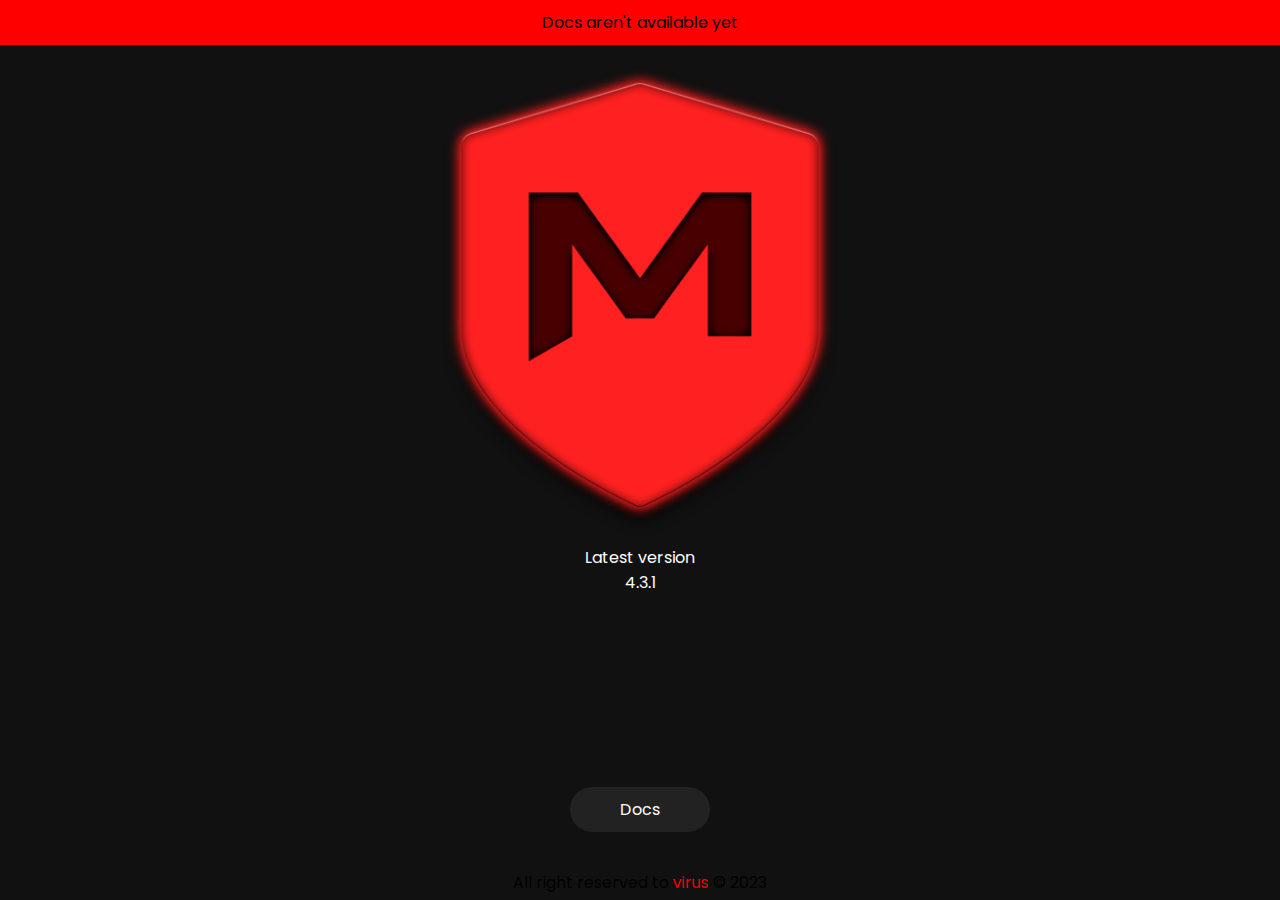
<file: docs/index.html>
<!DOCTYPE html>
<html lang="en">
    <head>
        <meta charset="UTF-8">
        <meta http-equiv="X-UA-Compatible" content="IE=edge">
        <meta name="viewport" content="width=device-width, initial-scale=1.0">
        <title>MyPass</title>
        <link rel="icon" href="mypass.png">
        <link rel="stylesheet" href="style.css">
    </head>

    <header>
        <div class="warning-message">Docs aren't available yet</div> <!-- no-message -->
        <img src="mypass.png" alt="mypass" class="logo" draggable="false">
    </header>
    
    <body>
        <span class="version-title">Latest version</span>
        <span class="version">4.3.1</span>
        <a href="#" class="docs disabled" draggable="false">Docs</a> <!-- disabled -->
    </body>
    
    <footer>
        <span>
            All right reserved to
            <a class="github-link" href="https://github.com/isecvirus/MyPass" target="_blank">virus</a>
            © 2023
        </span>
    </footer>
</html>
</file>
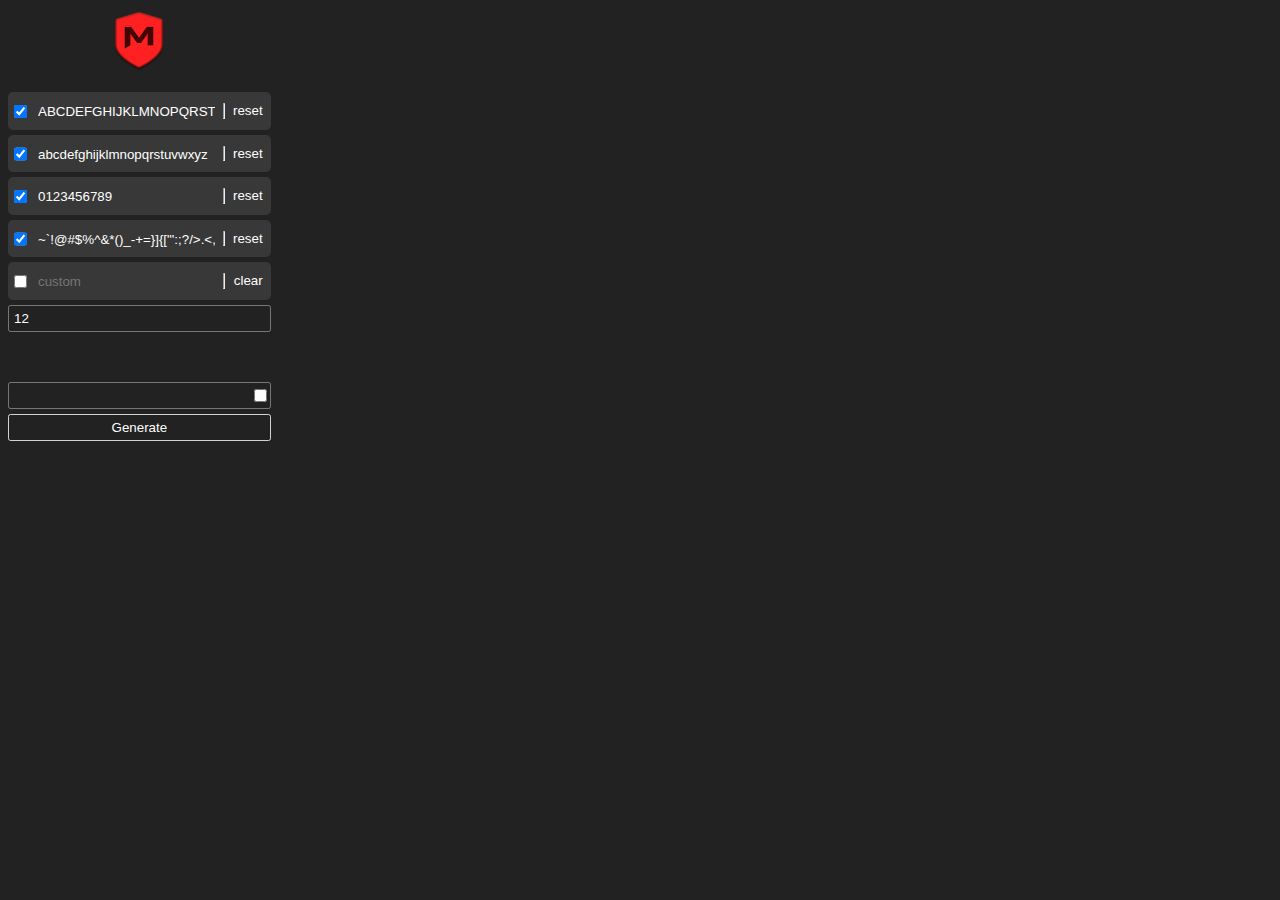
<file: browser-extension/mp.html>
<!DOCTYPE html>
<html lang="en">
  <head>
    <meta charset="UTF-8" />
    <title>MyPass</title>
    <link rel="stylesheet" href="mp.css" />
    <script src="mp.js" defer></script>
  </head>
  <body>
    <div class="logo">
      <img src="mp.png" alt="mypass" width="64" height="64" draggable="false" />
    </div>
    <div class="chars-settings-cont">
      <div class="uppers">
        <input type="checkbox" id="contain-uppers" checked />
        <input id="upper-chars" class="field" type="text" placeholder="upper" />
        <hr />
        <button id="reset-upper-chars" class="reset-btn">reset</button>
      </div>

      <div class="lowers">
        <input type="checkbox" id="contain-lowers" checked />
        <input id="lower-chars" class="field" type="text" placeholder="lower" />
        <hr />
        <button id="reset-lower-chars" class="reset-btn">reset</button>
      </div>

      <div class="numbers">
        <input type="checkbox" id="contain-numbers" checked />
        <input
          id="number-chars"
          class="field"
          type="text"
          placeholder="number"
        />
        <hr />
        <button id="reset-number-chars" class="reset-btn">reset</button>
      </div>

      <div class="punctuations">
        <input type="checkbox" id="contain-punctuations" checked />
        <input
          id="punctuation-chars"
          class="field"
          type="text"
          placeholder="punctuation"
        />
        <hr />
        <button id="reset-punctuation-chars" class="reset-btn">reset</button>
      </div>

      <div class="customs">
        <input type="checkbox" id="contain-customs" />
        <input
          id="custom-chars"
          class="field"
          type="text"
          placeholder="custom"
          title="custom characters"
        />
        <hr />
        <button id="clear-custom-chars" class="reset-btn">clear</button>
      </div>

      <input
        class="spinner"
        type="number"
        value="12"
        min="1"
        max="1000"
        title="length"
        inputmode="numeric"
        step="1"
        onkeydown="return false;"
        onfocus="this.blur()"
      />
    </div>
    <!-- <div class="settings-cont"> Settings container </div> -->

    <div class="output-cont">
      <!-- Output container -->
      <input id="password" class="field" type="password" />
      <input type="checkbox" name="show" id="show" />
    </div>
    <button class="generate">Generate</button>
  </body>
</html>
</file>
<file: docs/style.css>
@import url("https://fonts.googleapis.com/css?family=Poppins:400,500,600,700&display=swap");

* {
    margin: 0;
    padding: 0;
    box-sizing: border-box;
    font-family: "Poppins", sans-serif;
}

html {
    background: #111111;
    position: relative;
}

.warning-message {
    width: 100;
    text-align: center;
    background: red;
    padding: 10px 0 10px 0;
    user-select: none;
}

.no-message {
    display: none;
}

.logo {
    width: 500px;
    margin: 0 auto;
    display: block;
    user-select: none;
}

.version-title {
    width: fit-content;
    margin: 0 auto;
    display: flex;
    color: white;
}

.version {
    width: fit-content;
    margin: 0 auto;
    display: flex;
    color: white;
}

.docs {
    margin: 0 auto;
    width: fit-content;
    display: flex;
    margin-top: 15%;
    background: #ff2121;
    padding: 10px 50px 10px 50px; /* top, right, bottom, left */
    border-radius: 50px;
    color: white;
    text-decoration: none;
    user-select: none;
    transition: 0.25s;
}

.docs:hover {
    background: #da2020;
}

.docs:active {
    background: #b61a1a;
}

.disabled {
    background: #222222;
    pointer-events: none;
}

.disabled:hover {
    background: #222222;
}

.disabled:active {
    background: #222222;
}

footer {
    position: fixed;
    bottom: 5px;
    left: 50%;
    transform: translateX(-50%);
}

.github-link {
    text-decoration: none;
    color: rgb(255, 0, 0);
}
</file>
<file: browser-extension/mp.css>
html {
    background-color: #222222; /* #ff2121 */
    font-family: 'Courier New', Courier, monospace;
    box-sizing: border-box;
}

body {
    box-sizing: border-box;
    width: fit-content;
}

.logo {
    width: fit-content;
    margin: 0 auto;
    margin-bottom: 15px;
}

.logo img {
    width: 64px;
    height: 64px;
    user-select: none;
}

.output-cont {
    /* width: 100%; */
    margin-top: 50px;
    display: flex;
    background-color: #cccccc00;
    border: 0.5px solid #ffffff62;
    border-radius: 2.5px;
}

#password {
    width: 100%;
    border: none;
}

.field:focus .output-cont {
    border: 0.5px solid #ffffffb9;
    background-color: #cccccc17;
}

#show {
    position: relative;
}

.chars-settings-cont {
    margin-bottom: 10px;
    width: fit-content;
    margin: 0 auto;
    display: flex;
    flex-direction: column;
}


.settings-cont {}


.field, .spinner {
    background-color: #cccccc00;
    border: 0.5px solid #ffffff62;
    border-radius: 2.5px;
    padding: 5px;
    color: #ffffff;
    outline: none;
    transition: 0.25s;
    /* width: 100%; */
}

.field:focus {
    border: 0.5px solid #ffffffb9;
    background-color: #cccccc17;
}

#upper-chars, #lower-chars, #number-chars, #punctuation-chars, #custom-chars {
    margin-bottom: 2.5px;
}

.reset-btn {
    background-color: transparent;
    color: #ffffff;
    border: 1px solid transparent;
    border-radius: 5px;
    padding: 4px;
    margin-left: 3px;
    transition: 0.25s;
}

.reset-btn:hover {
    background-color: #cccccc41;
}

.reset-btn:active {
    background-color: #cccccc36;
    border: 1px solid #ffffffa8;
}

.uppers, .lowers, .numbers, .punctuations, .customs {
    background-color: #9c9c9c2d;
    padding: 3px;
    margin-bottom: 5px;
    border-radius: 5px;
    display: flex;
}

.uppers input, .lowers input, .numbers input, .punctuations input, .customs input {
    border: none;
    margin-top: 4px;
    margin-left: 3px;
    margin-right: 3px;
    user-select: none;
}

.uppers input:focus, .lowers input:focus, .numbers input:focus, .punctuations input:focus, .customs input:focus {
    border: none;
}

.spinner {
    /* margin-top: 10px; */
}

.generate {
    width: 100%;
    margin: 0 auto;
    text-align: center;
    margin-top: 5px;

    background-color: transparent;
    border: 0.5px solid #ffffffcc;
    border-radius: 2.5px;
    color: #ffffff;
    padding: 5px;

    transition: 0.25s;
}

.generate:hover {
    background-color: #ffffff17;
}

.generate:active {
    background-color: #ffffff0c;
    border: 0.5px solid #ffffff;
}
</file>
